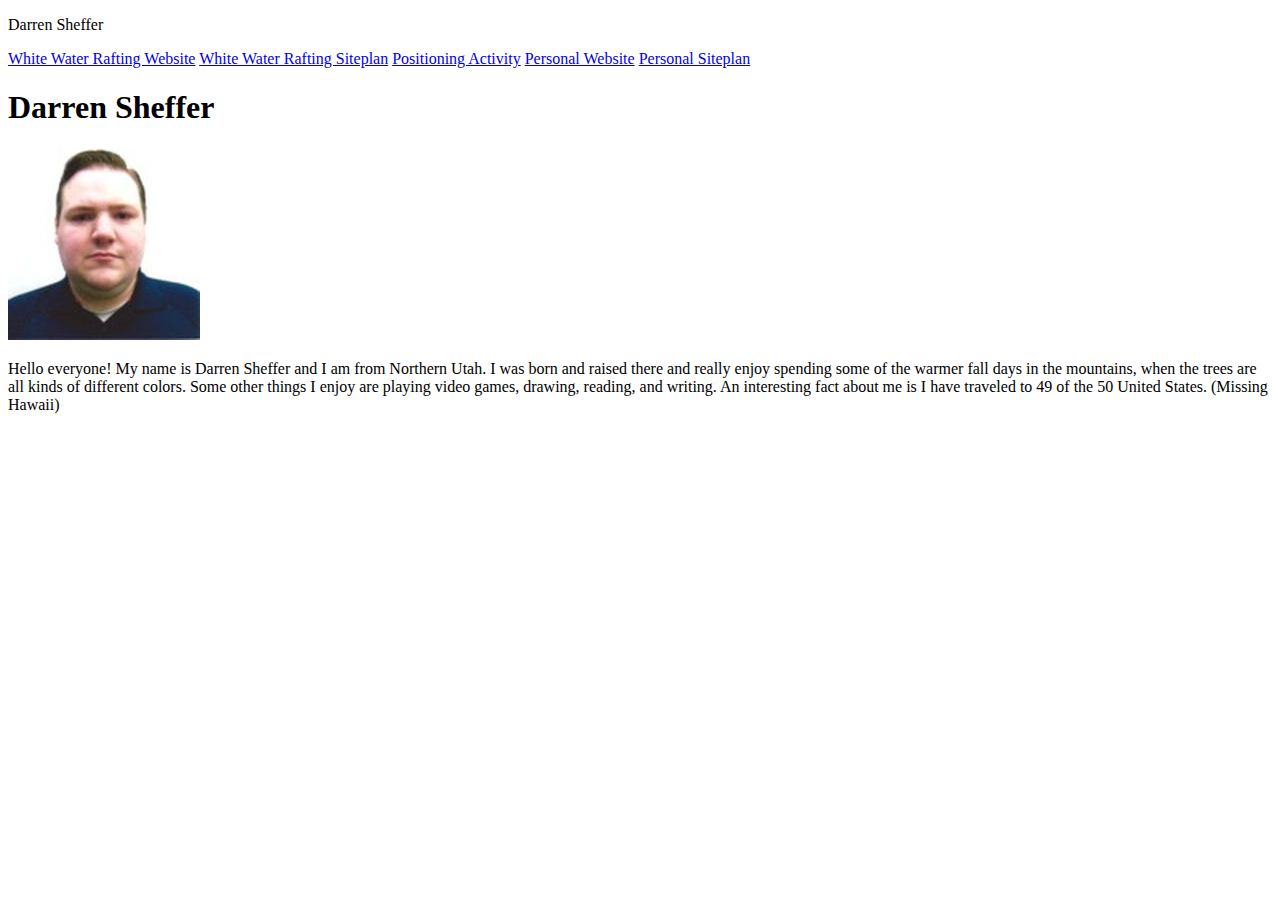
<file: index.html>
<!DOCTYPE html>
<html lang="en">
<head>
    <meta charset="UTF-8">
    <meta name="viewport" content="width=device-width, initial-scale=1.0">
    <title>WDD 130 | Home</title>
</head>
<body>
    <p>Darren Sheffer</p>
    <nav>
        <a href="wwr/index.html">White Water Rafting Website</a>
        <a href="wwr/site-plan-rafting.html">White Water Rafting Siteplan</a>
        <a href="positioning.html">Positioning Activity</a>
        <a href="#">Personal Website</a>
        <a href="#">Personal Siteplan</a>
    </nav>
    <h1>Darren Sheffer</h1>
    <img src="images/profile-pic.jpg" alt="Profile Picture of Darren Sheffer">
    <p>    Hello everyone!  My name is Darren Sheffer and I am from Northern Utah.  I was born and raised there and really enjoy
    spending some of the warmer fall days in the mountains, when the trees are all kinds of different colors.  Some other things
    I enjoy are playing video games, drawing, reading, and writing.  An interesting fact about me is I have traveled to 49 of the
    50 United States. (Missing Hawaii)</p>
</body>
</html>
</file>
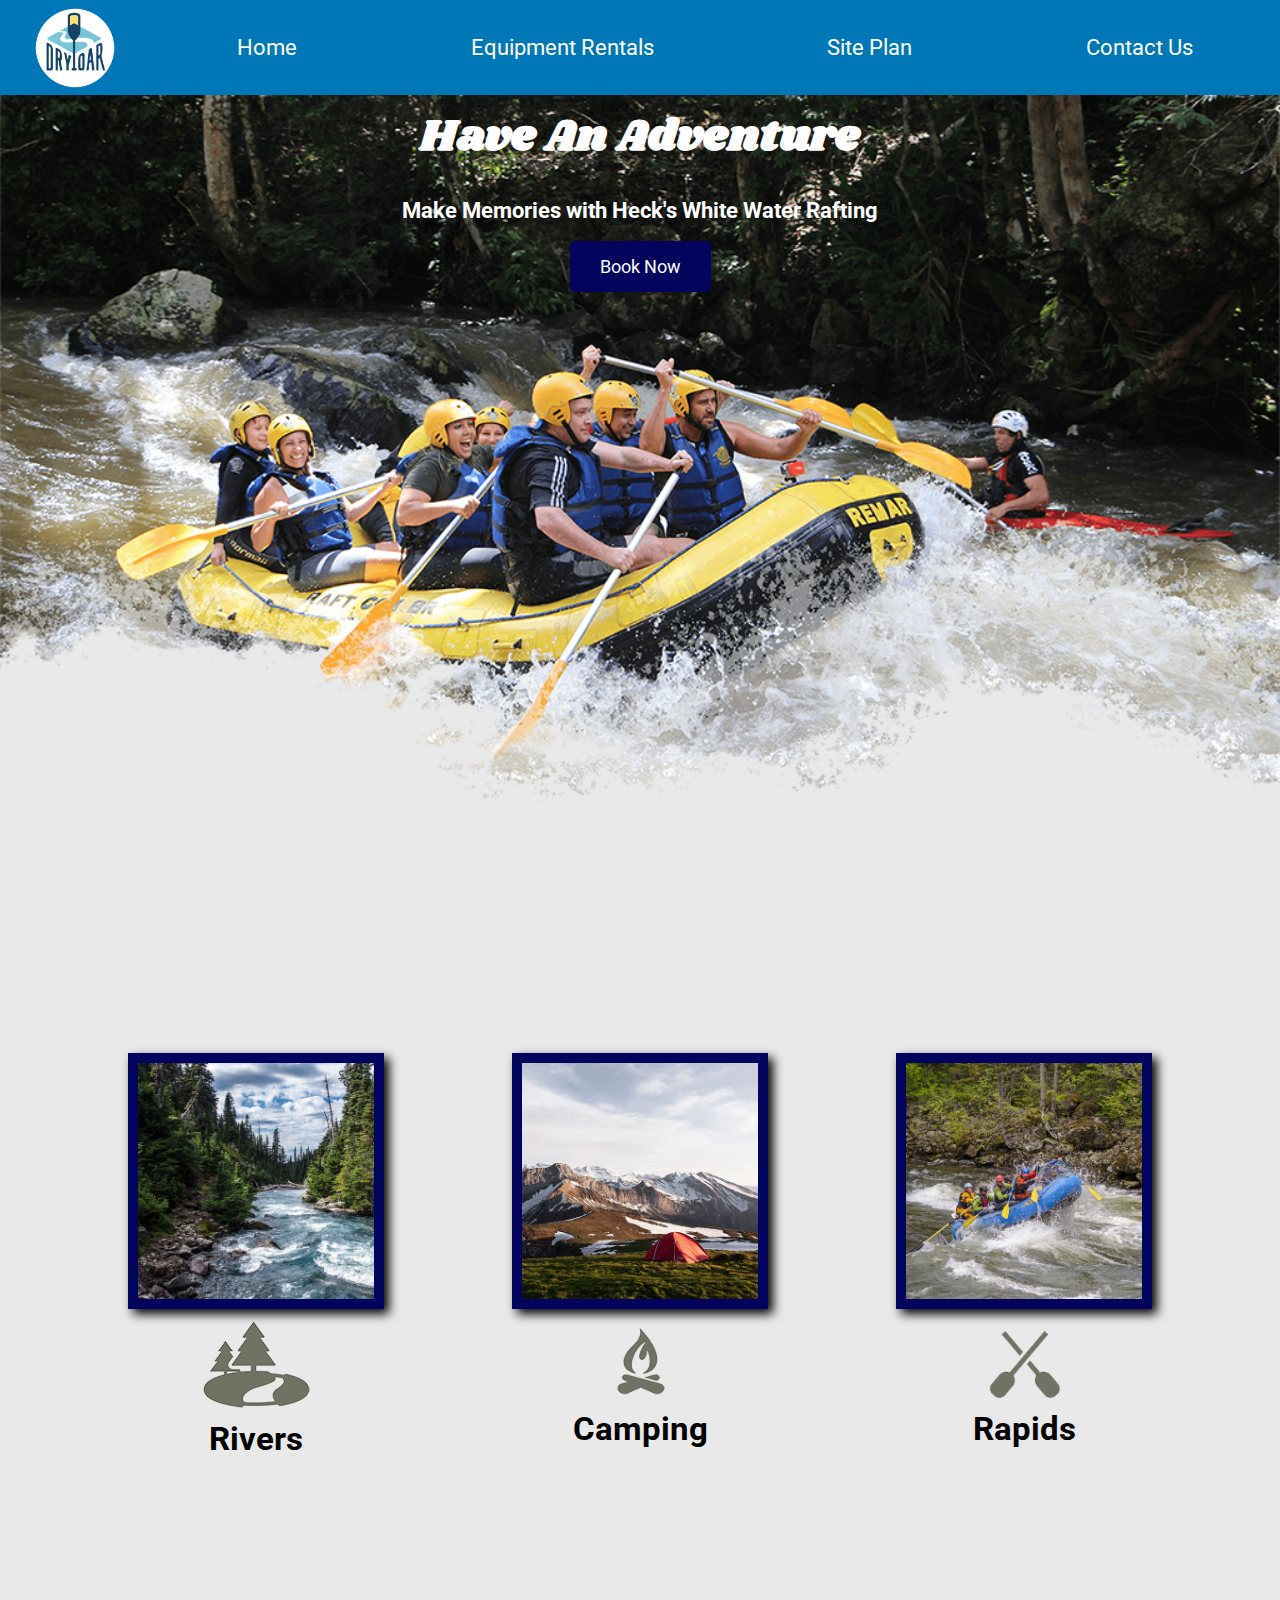
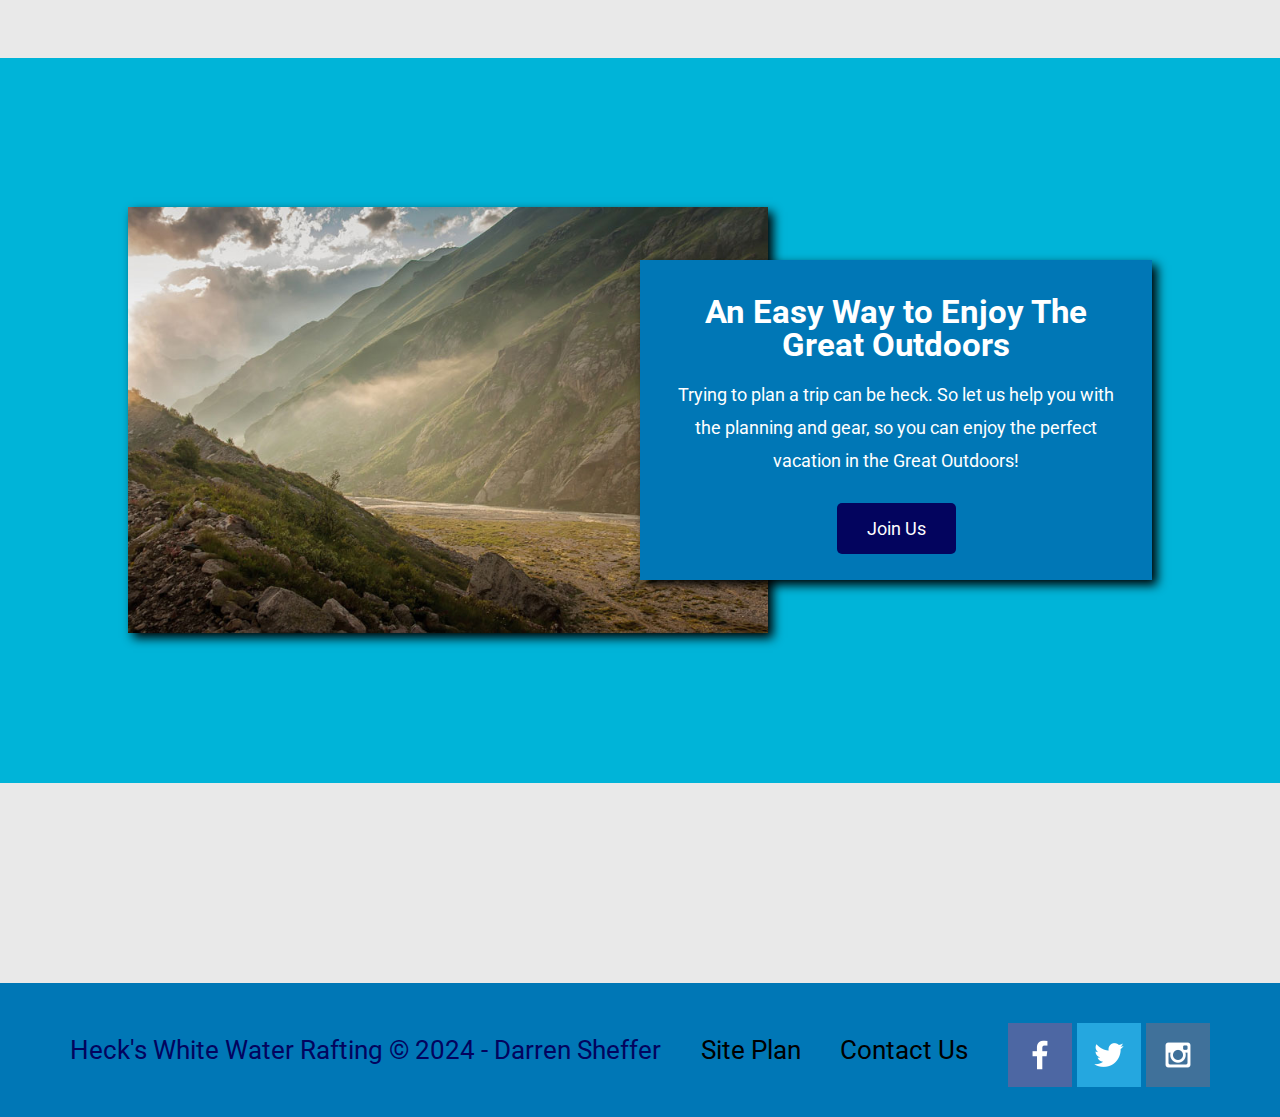
<file: wwr/index.html>
<!DOCTYPE html>
<html lang="en">
<head>
    <meta charset="UTF-8">
    <meta name="viewport" content="width=device-width, initial-scale=1.0">
    <title>Heck's White Water Rafting</title>
    <link rel="stylesheet" href="styles/style.css">
</head>
<body>
    <div id="content">
        <header>
            <a id="logo_link" href="index.html">
                <img class="logo" src="images/logo.png" alt="Dry Oar Logo">
            </a>
            <nav>
                <a href="index.html">Home</a>
                <a href="rental-equipment.html">Equipment Rentals</a>
                <a href="site-plan-rafting.html">Site Plan</a>
                <a href="contactus.html">Contact Us</a>
            </nav>
        </header>
        <div id="hero">
            <div id = "hero-box">
                <img id="hero-img" src="images/hero.png" alt="People enjoying rafting">
            </div>
            <section id="hero-msg">
                <h1 class="home-title">Have An Adventure</h1>
                <h4>Make Memories with Heck's White Water Rafting</h4>
                <div class="button-box">
                    <a class="book" href="contactus.html">Book Now</a>
                </div>
            </section>
        </div>
        <main class="home-grid">
            <section class="rivers-card">
                <img class="card-img" src="images/rivers.jpg" alt="river in forest">
                <img src="images/river_icon.png" alt="river icon">
                <h2>Rivers</h2>
            </section>
            <section class="camping-card">
                <img class="card-img" src="images/camping.jpg" alt="tent in forest">
                <img class="icon" src="images/fire_icon.png" alt="fire icon">
                <h2>Camping</h2>
            </section>
            <section class="rapids-card">
                <img class="card-img" src="images/rapids.jpg" alt="rafting boat">
                <img class="icon" src="images/oars.png" alt="oars icon">
                <h2>Rapids</h2>
            </section>
            <div id="background"></div>
            <img class="mountains" src="images/mountains.jpg" alt="misty mountains">
            <section class="msg">
                <h2>An Easy Way to Enjoy The Great Outdoors</h2>
                <p>Trying to plan a trip can be heck. So let us help you with the planning
                    and gear, so you can enjoy the perfect vacation in the Great Outdoors!</p>
                <a class="join" href="rivers.html">Join Us</a>
            </section>
        </main>
        <footer>
            <p>Heck's White Water Rafting &copy; 2024 - Darren Sheffer</p>
            <p><a href="site-plan-rafting.html">Site Plan</a></p>
            <p><a href="contactus.html">Contact Us</a></p>
            <div class="social">
                <a href="https://facebook.com" target="_blank">
                    <img src="images/facebook.png" alt="fb icon"> 
                </a>
                <a href="https://twitter.com" target="_blank">
                    <img src="images/twitter.png" alt="twitter icon"> 
                </a>
                <a href="https://instagram.com" target="_blank">
                    <img src="images/instagram.png" alt="instagram icon"> 
                </a>
            </div>
        </footer>
    </div>
</body>
</html>
</file>
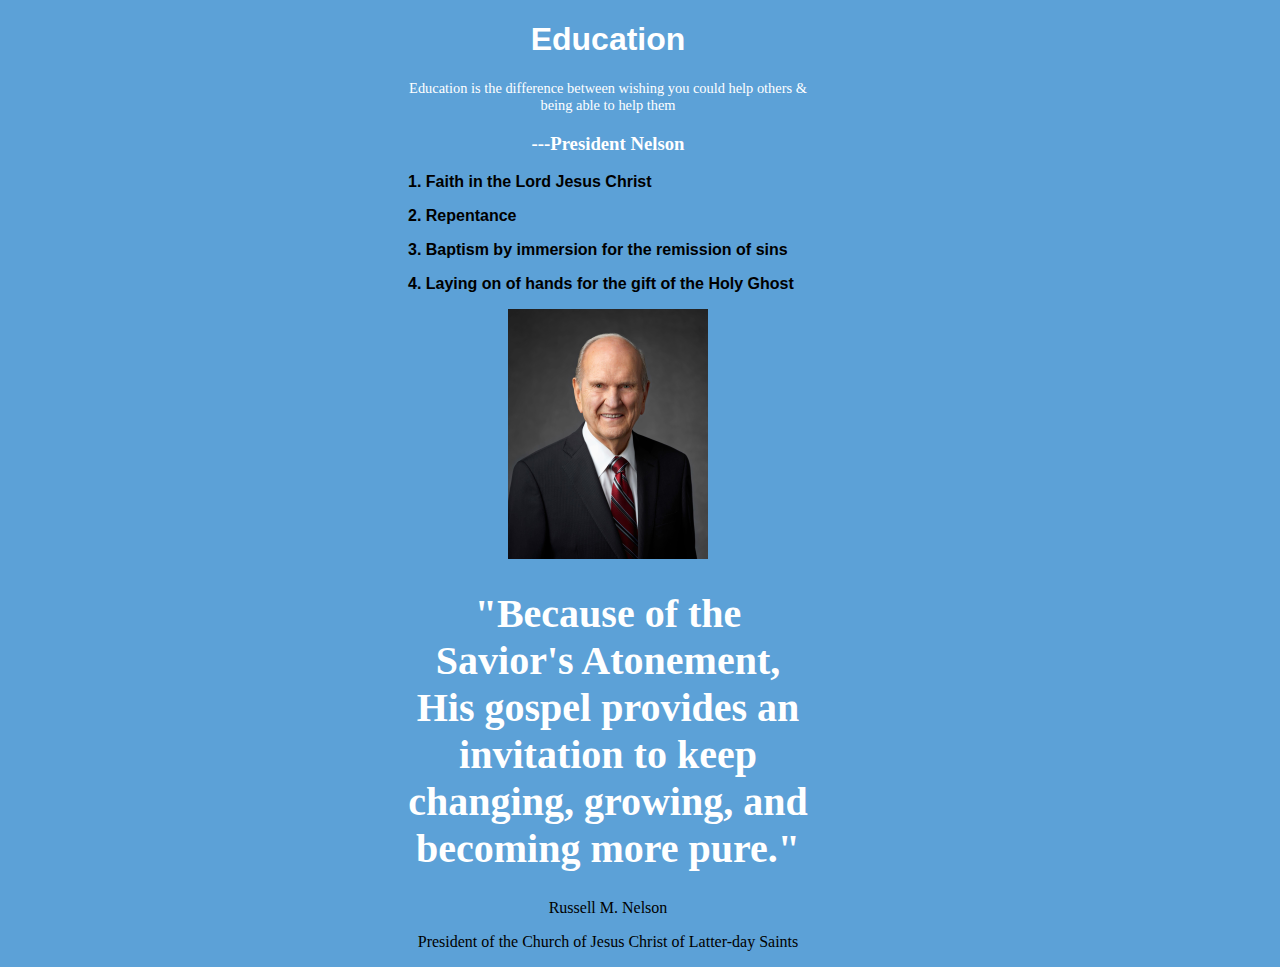
<file: ice-challenge/ice-challange.html>
<!DOCTYPE html>
<html lang="en">
<head>
    <meta charset="UTF-8">
    <meta name="viewport" content="width=device-width, initial-scale=1.0">
    <title>Education</title>
    <link rel="stylesheet" href="styles/ice-challange.css">
</head>
<body>
    <header>
        <h1>Education</h1>
    </header>
    <main>
        <p class="quote1">Education is the difference between wishing you could help others & being able to help them</p>
        <h3 class="quoteName">---President Nelson</h3>
        <div class="numberedText">
            <p>1. Faith in the Lord Jesus Christ</p>
            <p>2. Repentance</p>
            <p>3. Baptism by immersion for the remission of sins</p>
            <p>4. Laying on of hands for the gift of the Holy Ghost</p>
        </div>
        <div>
            <img class="portrait" src="images/russell_nelson_official_portrait_2018.jpeg" alt="Official portrait of President Russell M. Nelson">
        </div>
        <h1 class="quote2">
            "Because of the Savior's Atonement, 
            His gospel provides an invitation to keep changing, 
            growing, and becoming more pure."
        </h1>
    </main>
    <footer>
        <p>Russell M. Nelson</p>
        <p>President of the Church of Jesus Christ of Latter-day Saints</p>
    </footer>
</body>
</html>
</file>
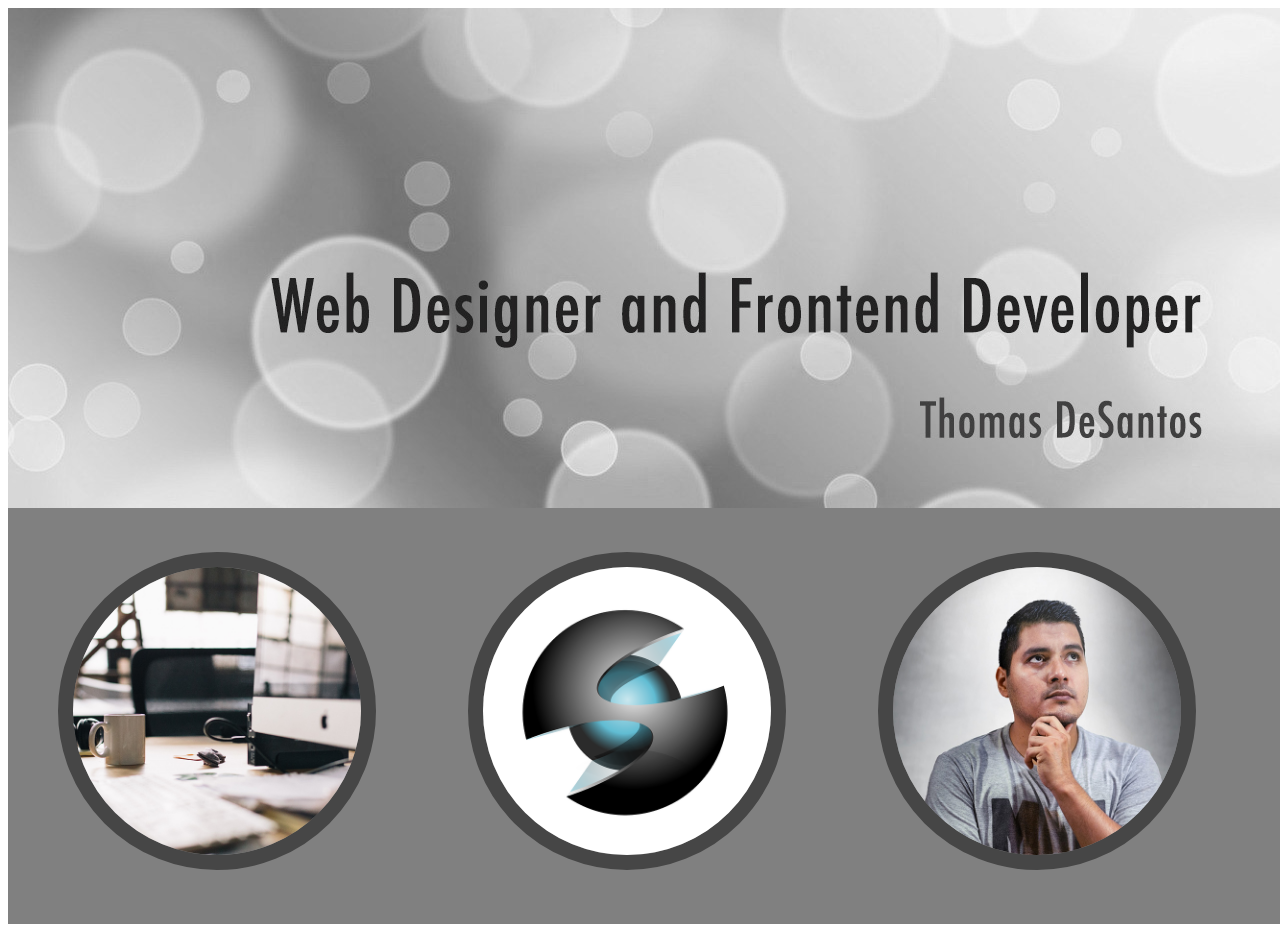
<file: w05-challenge/w05-challenge.html>
<!DOCTYPE html>
<html lang="en">
<head>
    <meta charset="UTF-8">
    <meta name="viewport" content="width=device-width, initial-scale=1.0">
    <title>Document</title>
    <link rel="stylesheet" href="styles/w05-challenge.css">
</head>
<body>
    <header>
        <section class="title-image">
            <img class="title" src="images/w05_circles.jpg" alt="Title image with circles.">
        </section>
    </header>
    <main class="home-grid">
        <section class="desk-image">
            <img class="desk" src="images/w05_ice_image_desk.jpg" alt="Image of a desk">
        </section>
        <section class="logo-image">
            <img  class="logo" src="images/w05_ice_image_graphic.png" alt="Logo">
        </section>
        <section class="person-image">
            <img class="person" src="images/w05_ice_image_person.jpg" alt="Image of a person in thought.">
        </section>
    </main>
    
</body>
</html>
</file>
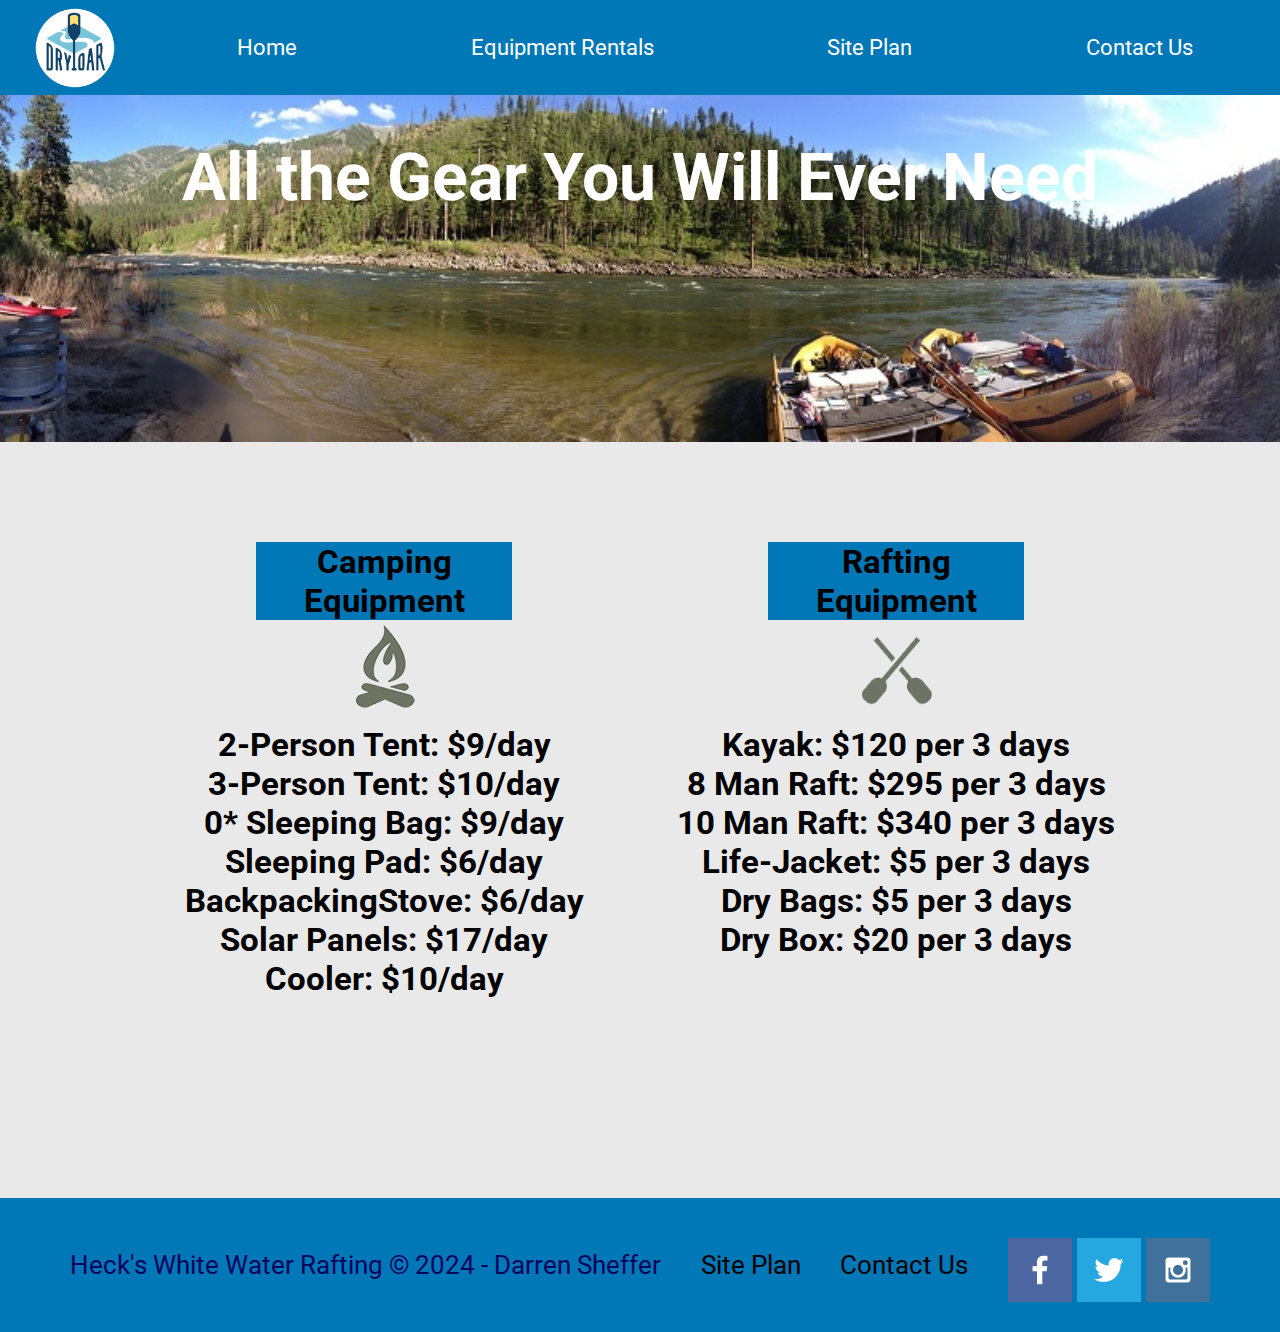
<file: wwr/rental-equipment.html>
<!DOCTYPE html>
<html lang="en">
<head>
    <meta charset="UTF-8">
    <meta name="viewport" content="width=device-width, initial-scale=1.0">
    <title>Equipment Rentals</title>
    <link rel="stylesheet" href="styles/style.css">
</head>
<body>
    <div id="content">
        <header>
            <a id="logo_link" href="index.html">
                <img class="logo" src="images/logo.png" alt="Dry Oar Logo">
            </a>
            <nav>
                <a href="index.html">Home</a>
                <a href="#">Equipment Rentals</a>
                <a href="site-plan-rafting.html">Site Plan</a>
                <a href="contactus.html">Contact Us</a>
            </nav>
        </header>
        <div id="banner">
            <div id = "banner-box">
                <img id="banner-img" src="images/river-wide.jpg" alt="River with Rafts">
            </div>
            <section id="banner-msg">
                <h1 class="banner-title">All the Gear You Will Ever Need</h1>
            </section>
        </div>
        <main class="equipment-grid">
            <section class="camping-equipment-card">
                <h2 class="equipment-text">Camping Equipment</h2>
            </section>
            <section class="rafting-equipment-card">
                <h2 class="equipment-text">Rafting Equipment</h2>
            </section>
            <section class="camp-gear-card">
                <img src="images/fire_icon.png" alt="Camping Icon">
            </section>
            <section class="rafting-gear-card">
                <img class="icon" src="images/oars.png" alt="Rafting Icon">
            </section>
            <section class="camping-equipment-text">
                <h2 class="equipment-text">
                    2-Person Tent:      $9/day<br>
                    3-Person Tent:          $10/day<br>
                    0* Sleeping Bag:        $9/day<br>
                    Sleeping Pad:       $6/day<br>
                    BackpackingStove:       $6/day<br>
                    Solar Panels:       $17/day<br>
                    Cooler:     $10/day
                </h2>
            </section>
            <section class="rafting-equipment-text">
                <h2 class="rafting-text">
                    Kayak:  $120 per 3 days<br>
                    8 Man Raft: $295 per 3 days<br>
                    10 Man Raft:    $340 per 3 days<br>
                    Life-Jacket: $5 per 3 days<br>
                    Dry Bags:   $5 per 3 days<br>
                    Dry Box:    $20 per 3 days<br>
                </h2>
            </section>

        </main>
        <footer>
            <p>Heck's White Water Rafting &copy; 2024 - Darren Sheffer</p>
            <p><a href="site-plan-rafting.html">Site Plan</a></p>
            <p><a href="contactus.html">Contact Us</a></p>
            <div class="social">
                <a href="https://facebook.com" target="_blank">
                    <img src="images/facebook.png" alt="fb icon"> 
                </a>
                <a href="https://twitter.com" target="_blank">
                    <img src="images/twitter.png" alt="twitter icon"> 
                </a>
                <a href="https://instagram.com" target="_blank">
                    <img src="images/instagram.png" alt="instagram icon"> 
                </a>
            </div>
        </footer>
    </div>
</body>
</html>
</file>
<file: wwr/styles/style.css>
@import url('https://fonts.googleapis.com/css2?family=Roboto&family=Shrikhand&display=swap');



div#content {
    max-width: 1600px;
    margin: 0 auto;
    font-size: 22px;
}

#background {
    background-color: #00B4D8;
    height: 725px;
    grid-column: 1/11;
    grid-row: 4/9;
}

body {
    background-color: #e9e9e9;
    font-family: Roboto, Helvetica, sans-serif;
    margin: 0;
    padding: 0;
}

.book, .join {
    text-decoration: none;
    background-color: #03045E;
    color: #fff;
    font-size: 18px;
    padding: 15px 30px;
    margin-top: 50px;
    border-radius: 5px;
}

.book:hover, .join:hover {
    background-color: #90E0EF;
    color: #03045E;  
}

.button-box {
    text-align: center;
}

.card-img {
    border: 10px solid #03045E;
    transition: transform .5s;
    box-shadow: 5px 5px 10px #000;
}

.card-img:hover {
    opacity: .6;
    transform: scale(1.1);
}

.card-img, .mountains {
    width: 100%;
}

.camping-card {
    grid-column: 5/7;
    grid-row: 2/3;
}

footer {
    background-color: #0077B6;
    color: #03045E;
    padding: 25px 50px;
    margin-top: 200px;
    display: flex;
    justify-content: space-around;
    align-items: center;
}

footer a {
    text-decoration: none;
    color: #000;
}

footer a:hover {
    color: #90E0EF;
}

footer p {
    font-size: 1.2em;
}

footer p a:hover {
    text-decoration: underline;
}

footer .social img {
    padding-top: 15px;
}

h2 {
    margin: 0;
}

h4 {
    color: #000;
}

header {
    background-color: #0077B6;
    display: grid;
    grid-template-columns: 150px auto;
}

#hero {
    display: grid;
    grid-template-columns: 1fr 3fr 1fr;
    margin-top: -100px;
}

#hero-box {
    grid-column: 1/4;
    grid-row: 1/3;
    z-index: -1;
}

#hero-img {
    width: 100%;
}

#hero-msg {
    grid-column: 2/3;
    grid-row: 1/2;
    margin-top: 100px;
}

#hero-msg h1, #hero-msg h4 {
    text-align: center;
    color: #fff;
}

.home-title {
    color: #000;
    font-family: "Shrikhand", Helvetica, sans-serif;
    font-size: 2em;
    margin-top: 10px;
}

.icon {
    padding-top: 10px;
}

.logo, .icon {
    width: 80px;
}

#logo_link {
    padding-top: 5px;
    justify-self: center;
    align-self: center;
}

main.home-grid {
    display: grid;
    grid-template-columns: repeat(10, 1fr);
}

main section {
    text-align: center;
}

main section img {
    box-sizing: border-box;
}

.mountains {
    width: 100%;
    grid-column: 2/7;
    grid-row: 5/8;
    box-shadow: 5px 5px 10px #000;
}

.msg {
    background-color: #0077B6;
    line-height: 1.5em;
    padding: 35px;
    grid-column: 6/10;
    grid-row: 6/7;
    box-shadow: 5px 5px 10px #000;
}

.msg h2 {
    color: #fff;
}

.msg p {
    color: #fff;
    font-size: .8em;
    padding-bottom: 15px;
}

nav {
    display: flex;
    justify-content: space-around;
}

nav a {
   text-align: center;
   text-decoration: none;
   color: #fff;
   padding: 35px;
}

nav a:hover {
    background-color: #90E0EF;
    color: #03045E;
}

.rapids-card {
    grid-column: 8/10;
    grid-row: 2/3;
}

.rivers-card {
    grid-column: 2/4;
    grid-row: 2/3;
}

.rivers-card, .camping-card, .rapids-card {
    margin: 200px 0;
}

/* Equipment Rentals Page */

main.equipment-grid {
    display: grid;
    grid-template-columns: repeat(5, 1fr);
}

#banner-img {
    width: 100%;
    height: 100%;
    grid-row: 1/5;
}

.camping-equipment-card {
    width: 100%;
    background-color: #0077B6;
    grid-column: 2;
}

.rafting-equipment-card {
    background-color: #0077B6;
    grid-column: 4;
}

.camp-gear-card {
    grid-column: 2;
    grid-row: 2;
}

.rafting-gear-card {
    grid-column: 4;
    grid-row: 2;
}

.equipment-text {
    color: #fff;
    text-align: center;
}

.banner-title {
    font-size: 3em;
}

#banner {
    display: grid;
    grid-template-columns: 1fr;
    margin-bottom: 100px;
}

#banner-box {
    grid-row: 1;
    grid-column: 1;
}

#banner-msg {
    grid-row: 1;
    grid-column: 1;
    text-justify: auto;
    text-align: center;
    color: #fff;
}

.camping-equipment-text {
    grid-column: 1/4;
    grid-row: 3/5;
    color: black;
}

.equipment-text {
    color: black;
}

.rafting-equipment-text {
    grid-column: 3/7;
    grid-row: 3/5;
}
@media screen and (max-width: 900px) {
    #hero, main.home-grid {
        display: block;
        height: auto;
    }
    nav, footer {
        flex-direction: column;
    }
    nav a {
        display: block;
        padding: 15px;
    }
    #hero {
        margin-top: 0;
    }
    #hero-msg {
        margin-top: 0;
    }
    #hero-msg h4 {
        display: none;
    }
    #hero-msg h1 {
        color: #6f7364;
    }
    .home-title {
        font-size: 25px;
    }
    .rivers-card, .camping-card, .rapids-card { 
        margin: 50px auto;
        width: 60%;
    }
    #background {
        display: none;
    }
    .mountains, .msg {
        width: 80%;
        display: block;
        margin: 0 auto;
    }
    footer {
        margin-top: 25px;
    }
  }
</file>
<file: ice-challenge/styles/ice-challange.css>
body {
    width: 400px;
    text-align: center;
    background-color: #5ca1d7;
    padding-left: 400px;
}

header {
    font-family: sans-serif;
    color: white;
    font-weight: bold;
}

header:hover {
    color: black;
}

.quote1 {
    font-family: serif;
    color: white;
    font-size: .9em;
}

.quoteName {
    color: white;
}

.numberedText {
    text-align: left;
    font-family: sans-serif;
    font-weight: bold;
}

.portrait {
    width: 200px;
    height: auto;
}

.quote2 {
    font-family: serif;
    font-size: 2.5em;
    color: white;
}
</file>
<file: w05-challenge/styles/w05-challenge.css>
body {
    width: 100%;
    height: 100%;
}

.title {
    width: 100%;
}

main.home-grid {
    display: grid;
    grid-template-columns: repeat(3, 1fr);
    column-gap: 50px;
    background-color: gray;
    padding-top: 50px;
    padding-bottom: 50px;
    padding-left: 50px;
    padding-right: 50px;
    margin-top: -10px;
}

.desk-image {
    grid-column: 1/1;
}

.desk {
    align-content: center;
    border-radius: 50%;
    border: 15px solid rgb(70, 70, 70);
    width: 80%;
}

.logo-image {
    grid-column: 2/2;
}

.logo {
    border-radius: 50%;
    border: 15px solid rgb(70, 70, 70);
    width: 80%;
}

.person-image {
    grid-column: 3/3;
}

.person {
    border-radius: 50%;
    border: 15px solid rgb(70, 70, 70);
    width: 80%;
}
</file>
